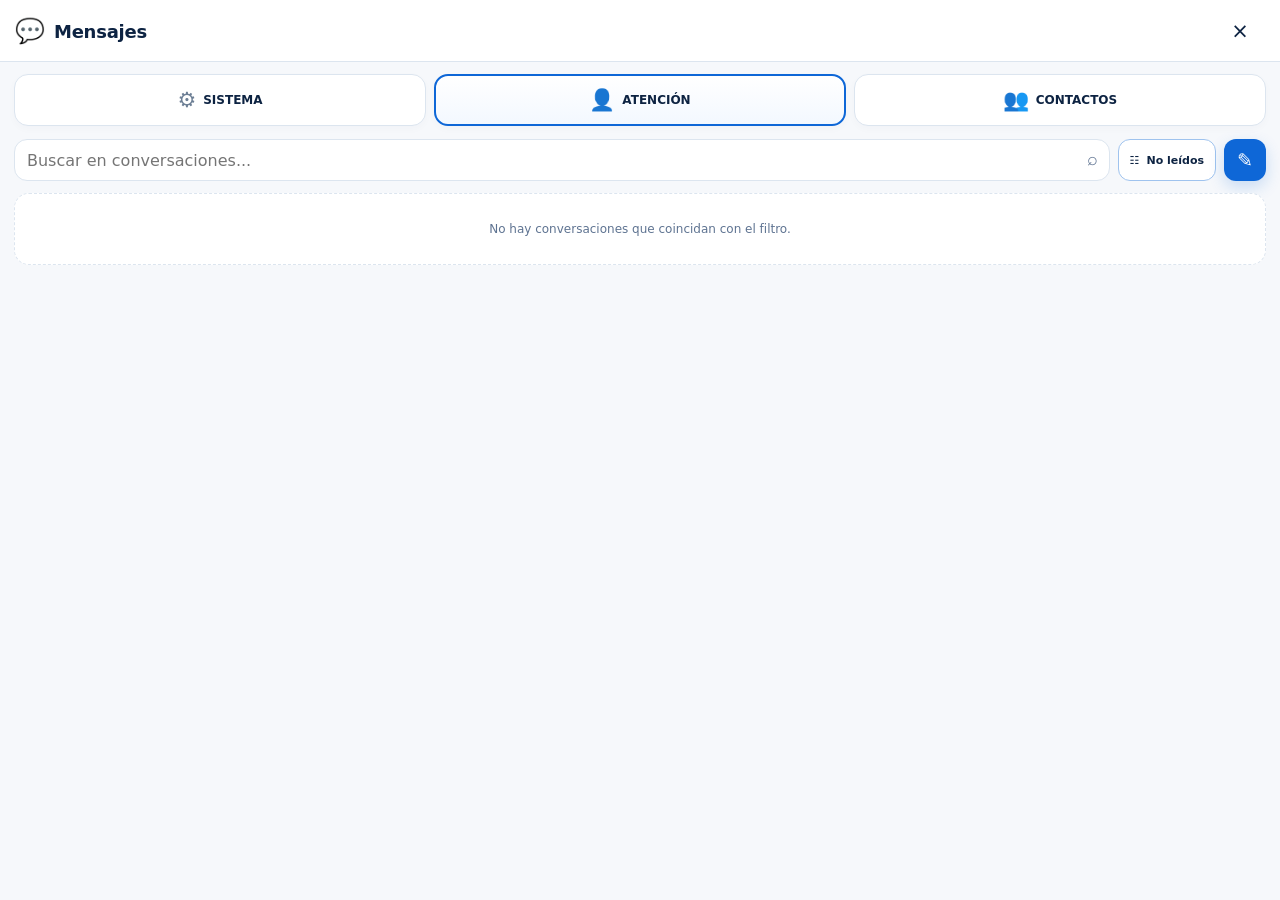
<file: mns-frontend-v052.html>
<!DOCTYPE html><html lang="es"><head><meta charset="UTF-8"><meta name="viewport" content="width=device-width,initial-scale=1,viewport-fit=cover"><title>Mensajería · SCaD MNS</title><style>html,body{margin:0;width:100%;height:100%;overflow:hidden;background:#f4f7fb}iframe{display:block;width:100%;height:100%;border:0;background:#f4f7fb}</style></head><body><iframe id="mnsCore" src="mns-frontend.html?v=0.5.12" title="Mensajería"></iframe><script>(()=>{'use strict';const f=document.getElementById('mnsCore');const ORIGIN=location.origin;addEventListener('message',e=>{if(e.origin!==ORIGIN)return;if(e.source===f.contentWindow){parent.postMessage(e.data,ORIGIN);return}if(e.source===parent){f.contentWindow?.postMessage(e.data,ORIGIN)}})})();</script></body></html>
</file>
